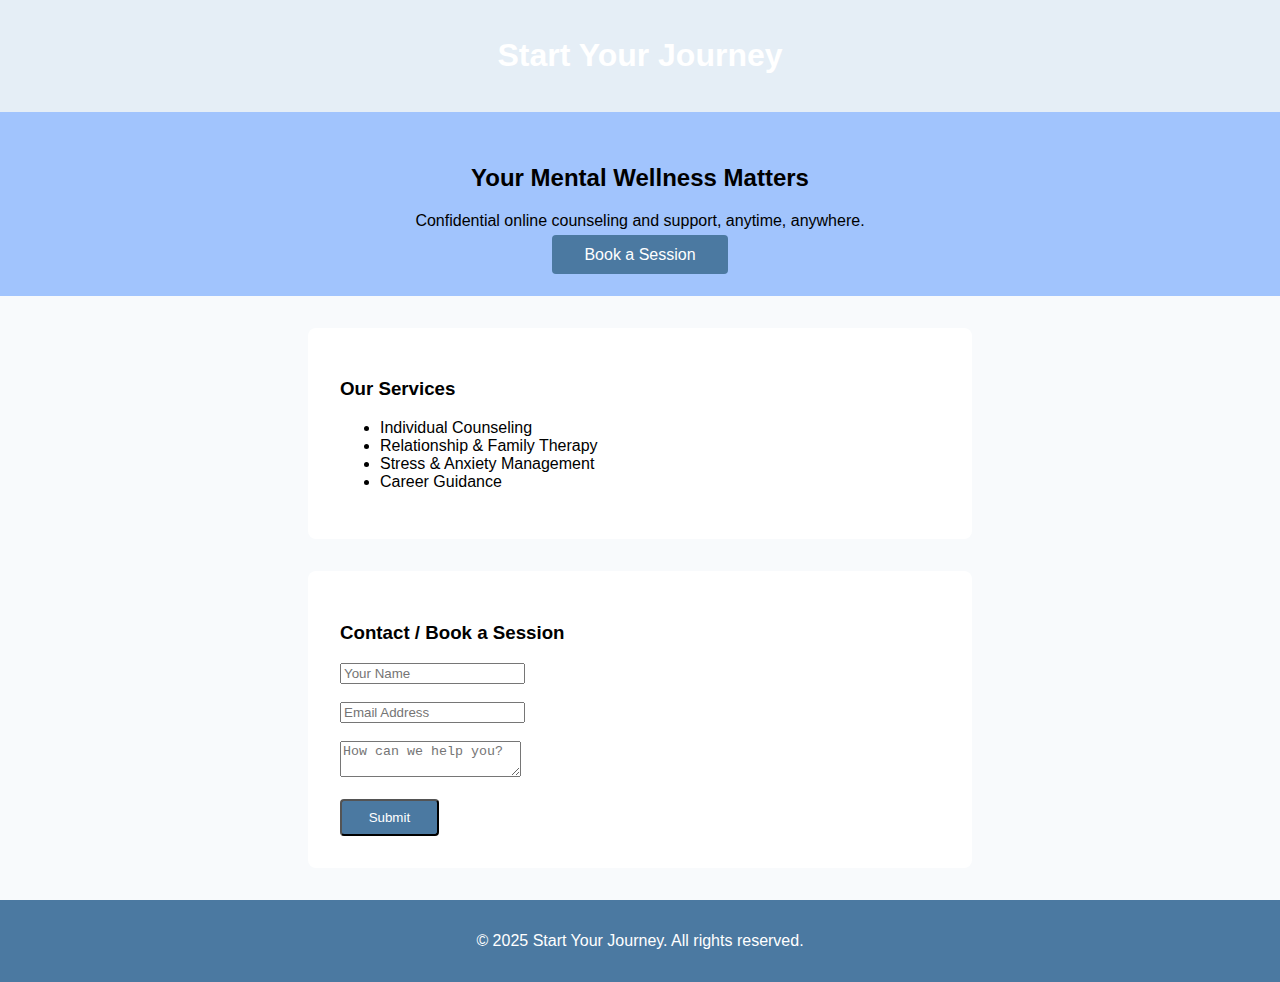
<file: main/templates/main/index.html>
<!DOCTYPE html>
<html lang="en">
<head>
    <meta charset="UTF-8">
    <title>Start Your Journey - Counseling & Wellness</title>
    <style>
        body { font-family: Arial, sans-serif; background: #f8fafc; margin: 0; }
        header { background: #e5eef6; color: #fff; padding: 1em; text-align: center; }
        .hero { background: #a1c4fd; padding: 2em; text-align: center; }
        .cta-btn { background: #4b79a1; color: #fff; padding: 0.7em 2em; border-radius: 4px; text-decoration: none; }
        section { margin: 2em auto; max-width: 600px; background: #fff; padding: 2em; border-radius: 8px; }
        footer { text-align: center; padding: 1em 0; background: #4b79a1; color: #fff; margin-top: 2em; }
    </style>
</head>
<body>
    <header>
        <h1>Start Your Journey</h1>
    </header>
    <div class="hero">
        <h2>Your Mental Wellness Matters</h2>
        <p>Confidential online counseling and support, anytime, anywhere.</p>
        <a href="#contact" class="cta-btn">Book a Session</a>
    </div>
    <section>
        <h3>Our Services</h3>
        <ul>
            <li>Individual Counseling</li>
            <li>Relationship & Family Therapy</li>
            <li>Stress & Anxiety Management</li>
            <li>Career Guidance</li>
        </ul>
    </section>
    <section>
        <h3>Contact / Book a Session</h3>
        <form>
            <input type="text" placeholder="Your Name" required><br><br>
            <input type="email" placeholder="Email Address" required><br><br>
            <textarea placeholder="How can we help you?" required></textarea><br><br>
            <button type="submit" class="cta-btn">Submit</button>
        </form>
    </section>
    <footer>
        <p>&copy; 2025 Start Your Journey. All rights reserved.</p>
    </footer>
</body>
</html>
</file>
